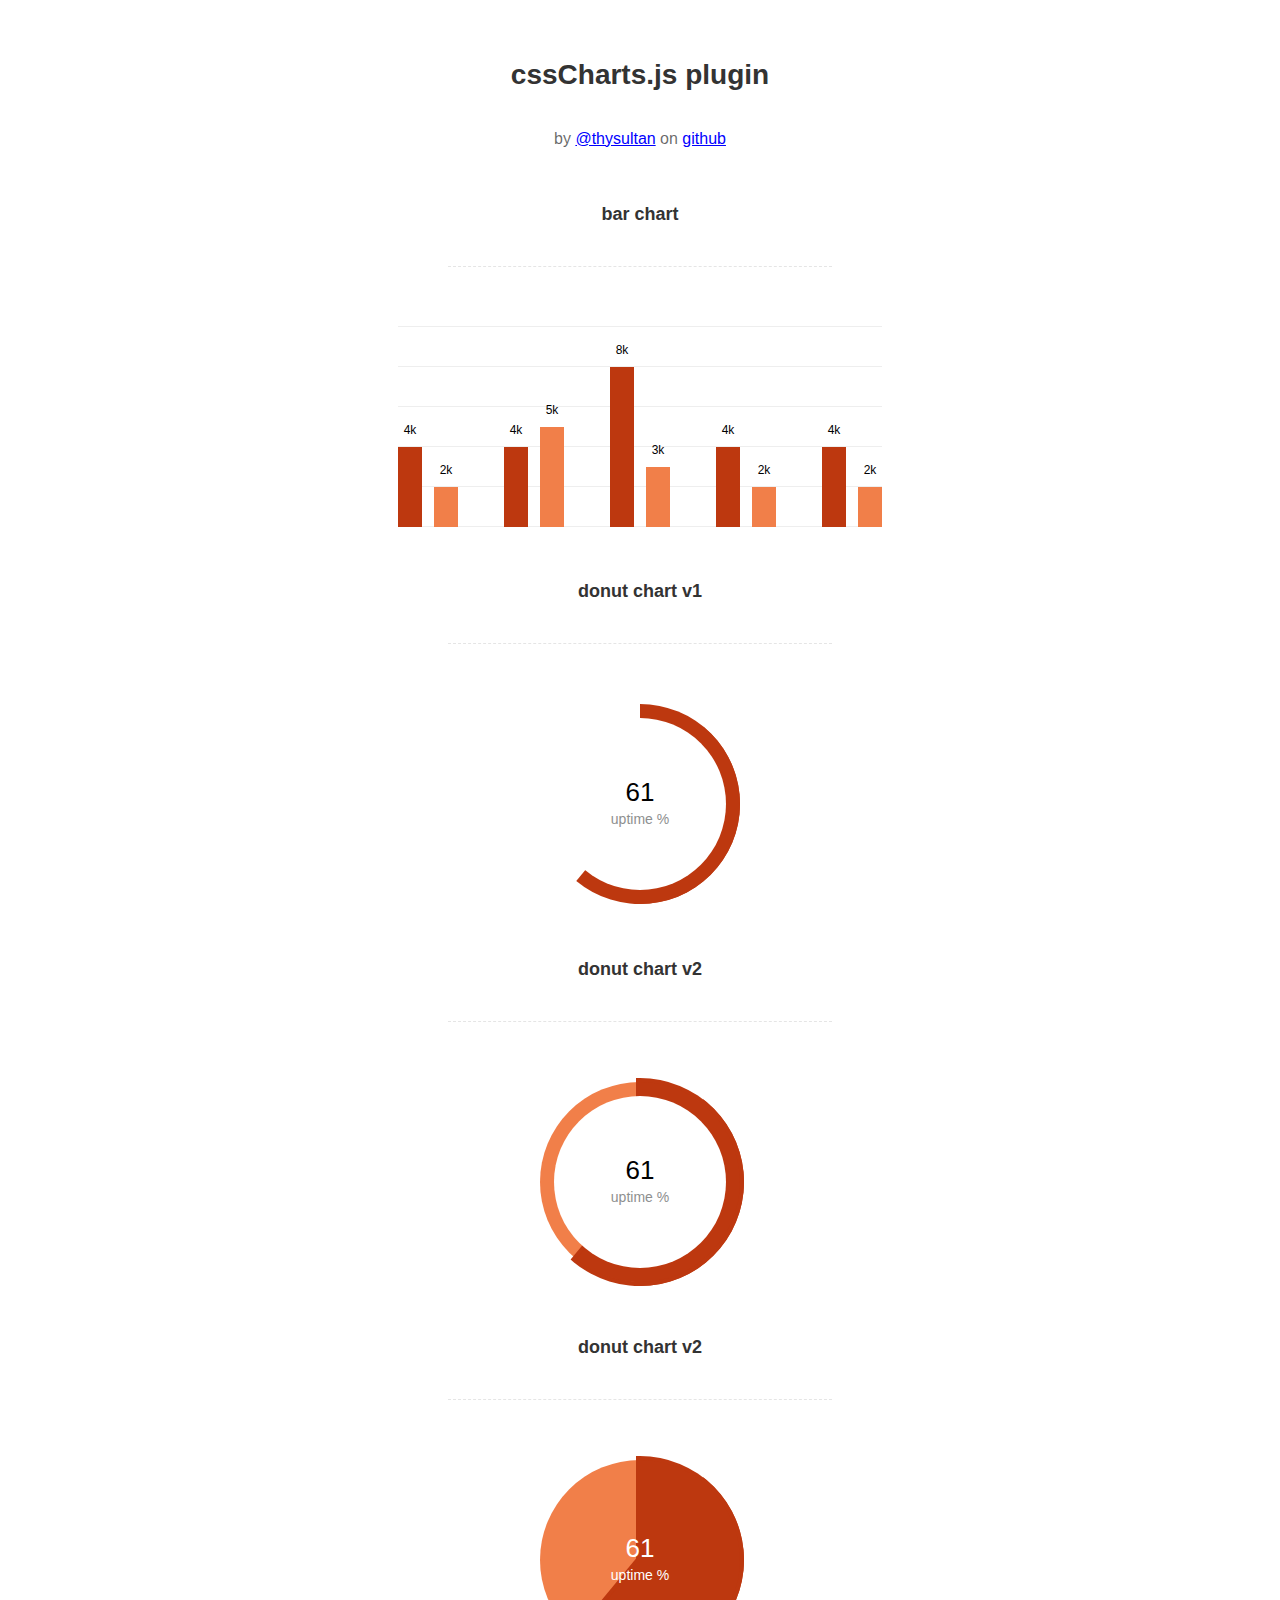
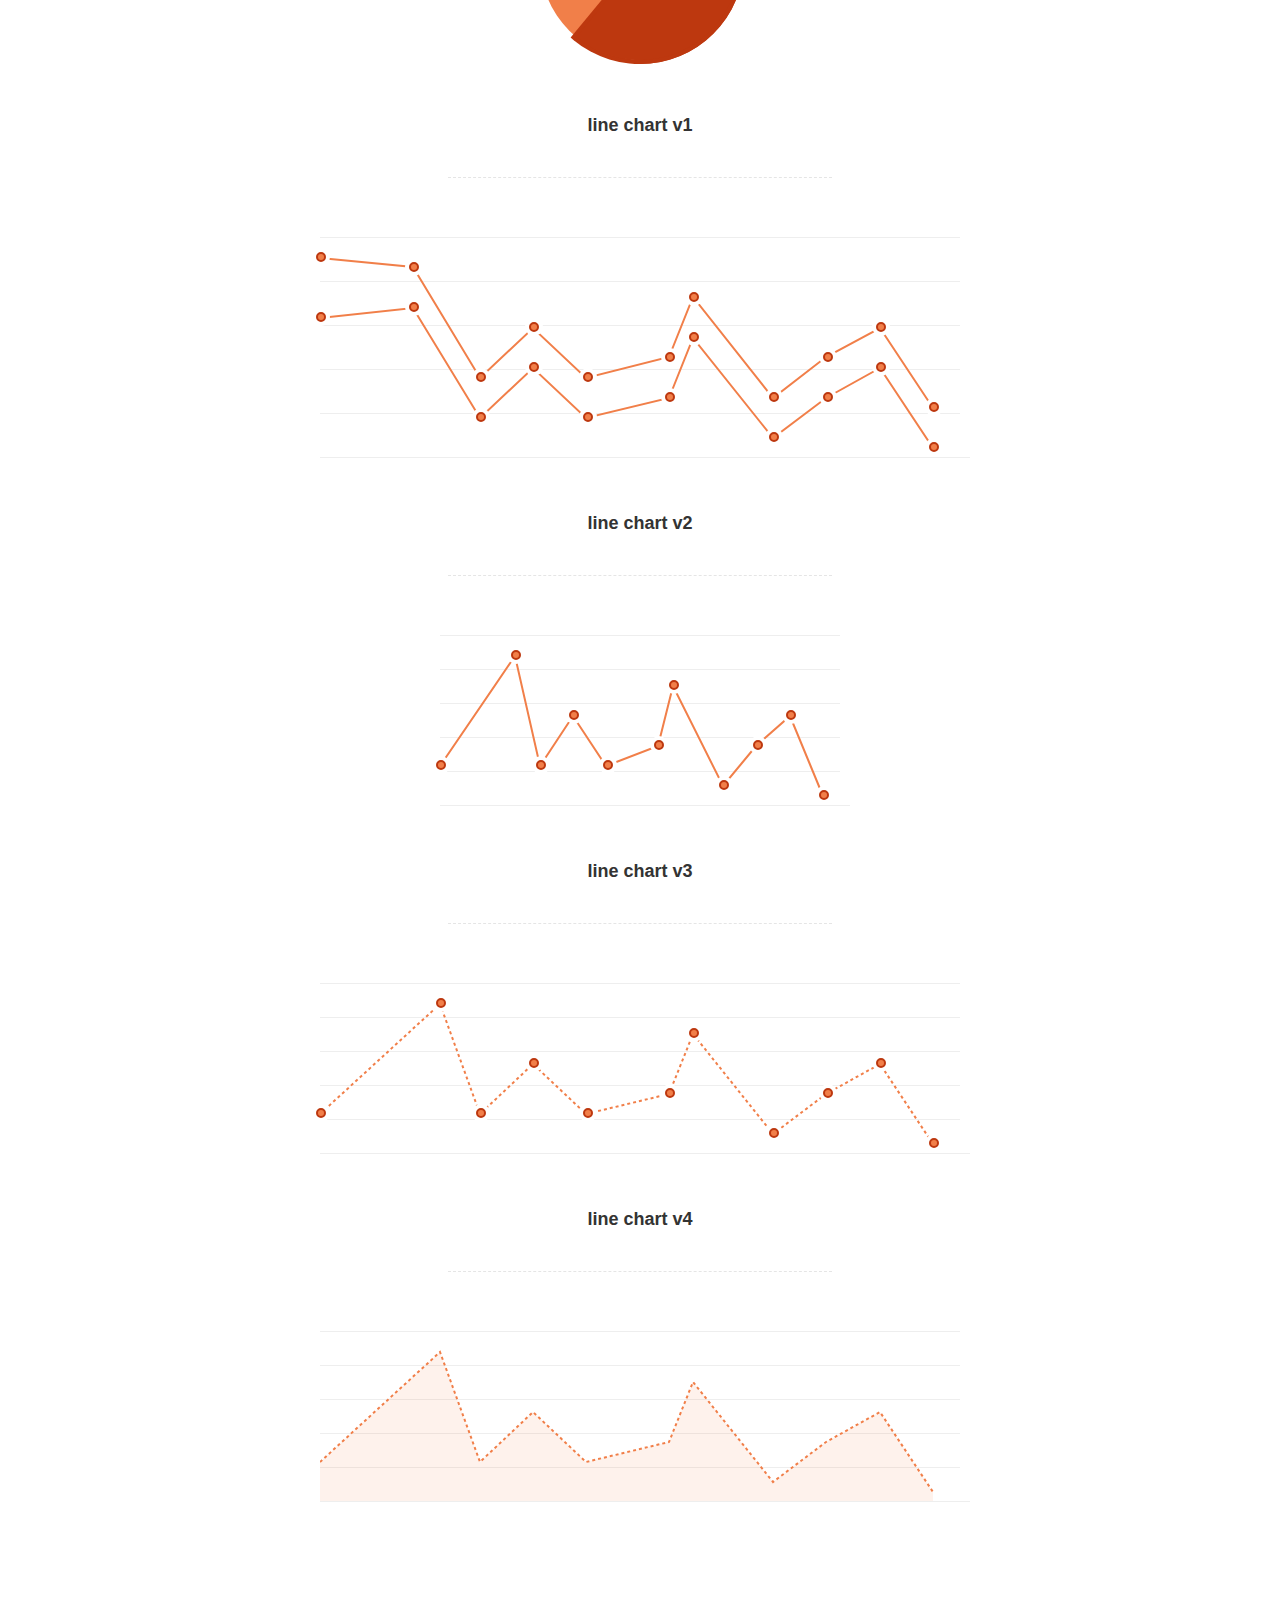
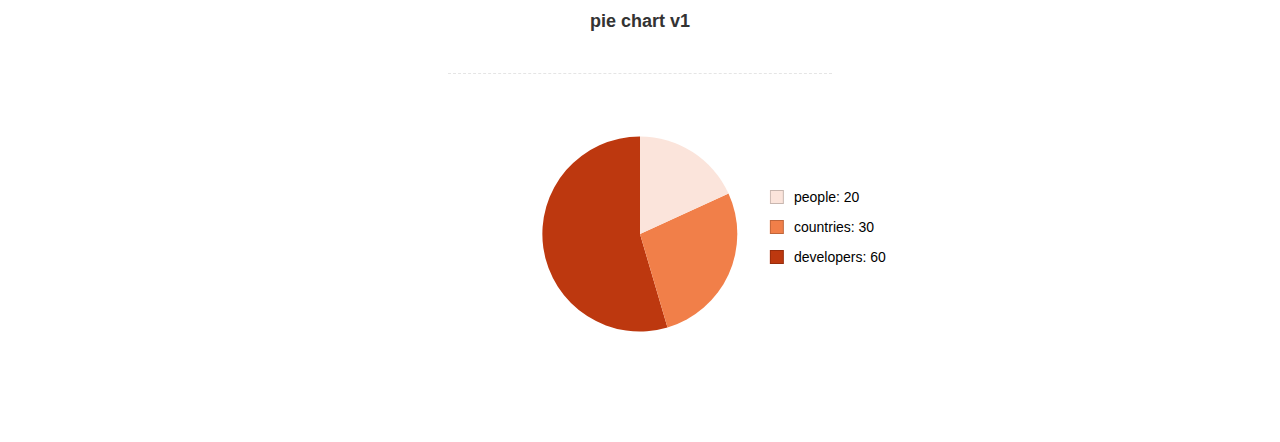
<file: web-automation/flask/static/js/Lightweight-Chart/index.html>
<!doctype html>
<html>
    <head>
        <meta charset="utf-8">
        <meta name="description" content="A jquery plugin to create simple donut, bar or line charts with dom nodes, style with css.">
        <meta name="viewport" content="width=device-width, initial-scale=1">
        <title>cssCharts.js - jquery css charts</title>
        <script src="https://ajax.googleapis.com/ajax/libs/jquery/2.1.3/jquery.min.js"></script>

        <link rel="stylesheet" href="cssCharts.css">
        <script src="jquery.chart.js"></script>

        <style>
          /* page specific styles*/
          h1{text-align:center;font-family:sans-serif;font-size:28px;color:#333;padding:40px 0 0 0;}
          h2{text-align:center;font-family:sans-serif;font-size:18px;color:#333;padding:40px 0 0 0;}
          hr{width:60%;height:1px;background:none;border:none;border-bottom:1px dashed rgba(0,0,0,0.1);outline:none;margin:40px auto 60px auto;}

          .desc p{text-align:center;font-size:16px;color:rgba(0,0,0,0.6);padding:20px 0 0 0;font-family:sans-serif;}
          .desc a{color:blue;}
          .wrap{margin:0 auto;width:640px;padding-bottom:100px;}
          #line{width:400px;}
          /* page specific styles*/
        </style>
    </head>
    <body>
      <div class="wrap">

        <div class="desc">
          <h1>cssCharts.js plugin</h1><p>by
          <a href="http://twitter.com/thysultan">@thysultan</a> on
          <a href="https://github.com/sultantarimo/cssCharts.js">github</a>
        </p>
        </div>

        <h2>bar chart</h2>
        <hr>

        <div class="chart">
            <ul class="bar-chart" data-bars="[4,2],[4,5],[8,3],[4,2],[4,2]" data-max="10" data-unit="k" data-width="24"></ul>
        </div>
        <!-- data max is the 100% point of the graph -->
        <!-- set data-grid to 0 for no grid -->
        <!-- data-width is the individual bars width -->

        <h2>donut chart v1</h2>
        <hr>

        <div class="chart">
          <div class="donut-chart" data-percent="0.61" data-title="uptime %"></div>
        </div>

        <h2>donut chart v2</h2>
        <hr>

        <div class="chart">
          <div class="donut-chart fill" data-percent="0.61" data-title="uptime %"></div>
        </div>

        <h2>donut chart v2</h2>
        <hr>

        <div class="chart">
          <div class="donut-chart pie-chart fill" data-percent="0.61" data-title="uptime %"></div>
        </div>
        <!-- pie-chart class for pie chart -->
        <!-- fill class for default donut fill enabled-->

        <h2>line chart v1</h2>
        <hr>

        <div class="chart">
          <ul data-cord="[[0,70,120,160,200,262,280,340,380,420,460],[140,150,40,90,40,60,120,20,60,90,10]],[[0,70,120,160,200,262,280,340,380,420,460],[200,190,80,130,80,100,160,60,100,130,50]]"  class="line-chart"></ul>
        </div>
        <!-- multiple graphs [[x cords],[y cords]] [[x cords],[y cords]] -->

        <h2>line chart v2</h2>
        <hr>

        <div class="chart" id="line">
          <ul data-cord="[0,90,120,160,200,262,280,340,380,420,460],[40,150,40,90,40,60,120,20,60,90,10]" class="line-chart"></ul>
        </div>

        <h2>line chart v3</h2>
        <hr>

        <div class="chart dotted">
          <ul data-cord="[0,90,120,160,200,262,280,340,380,420,460],[40,150,40,90,40,60,120,20,60,90,10]" class="line-chart"></ul>
        </div>

        <h2>line chart v4</h2>
        <hr>

        <div class="chart dotted">
          <ul data-cord="[0,90,120,160,200,262,280,340,380,420,460],[40,150,40,90,40,60,120,20,60,90,10]" data-fill="1" class="line-chart no-points"></ul>
        </div>
        <!-- single graph [x cords],[y cords] -->


        <br><br><br>
        <h2>pie chart v1</h2>
        <hr>

        <div class="chart">
          <div class="pie-thychart" data-set='[["people", 20], ["countries",30], ["developers",60]]' data-colors="#FBE4DB,#F17F49,#BD380F"></div>
        </div>

      </div>

      <script>
        $(function() {
            $('.bar-chart').cssCharts({type:"bar"});
            $('.donut-chart').cssCharts({type:"donut"}).trigger('show-donut-chart');
            $('.line-chart').cssCharts({type:"line"});

            $('.pie-thychart').cssCharts({type:"pie"});
        });
      </script>
    </body>
</html>
</file>
<file: web-automation/flask/static/js/Lightweight-Chart/cssCharts.css>
/*
 * cssCharts v0.3.0
 * jquery plugin to create donut and bar charts with css
 * https://github.com/sultantarimo
 *
 * (c)2015 Sultan Tarimo - sultantarimo@me.com
 * Released under the MIT license
 */
.chart *, .chart{-moz-box-sizing:border-box;-webkit-box-sizing:border-box;box-sizing:border-box;margin:0;padding:0;}
.chart{
  width:auto;
  display:block;
  position:relative;
  font-family:sans-serif;
  font-size:14px;
  margin: 0 auto;
}

/* bar chart */

.chart.bar{height:200px;}
.bar-chart{
  display: table;
  table-layout: fixed;
  width: auto;
  height: 100%;
  margin: 0 auto;
  z-index:20;
  position:absolute;
  left:0px;
}

.bar-chart ul{
  margin-left: 34px;
  float: left;
  display: block;
  height:100%;
}

.bar-chart li{
  position: relative;
  display: table-cell;
  vertical-align: bottom;
  height: 100px;
}

.bar-chart span{
  margin: 0 6px;
  display: block;
  background: rgb(241,127,73);
  width: 34px;
  position:relative;

  -webkit-animation: drawBar 0.3s ease-in-out;
  -moz-animation: drawBar 0.3s ease-in-out;
  animation: drawBar 0.3s ease-in-out;

  -webkit-transition: all 100ms ease-in-out;
  -moz-transition: all 100ms ease-in-out;
  transition: all 100ms ease-in-out;
}

.bar-chart li:hover span{
  box-shadow:0 0 0 4px rgb(241,127,73);
  cursor:pointer;
}

.bar-chart li:nth-child(2n+1):hover span{
  box-shadow:0 0 0 4px #bd380f;
}

.bar-chart li:nth-child(2n+1) span{background-color:#bd380f;}
.bar-chart ul:last-of-type li:last-child span{margin-right:0px;}
.bar-chart ul:first-of-type li:first-child span{margin-left:0px;}
.bar-chart ul:last-of-type {margin-right: 0px;}
.bar-chart ul:first-of-type {margin-left: 0px;}
.bar-chart.left-bar ul:last-of-type {margin-right: 0px;}
.bar-chart.left-bar ul{margin-right: 34px;float:left;margin-left:0px;}

.bar-chart span:before {
  position: absolute;
  bottom: 100%;
  margin-bottom: 10px;
  display: block;
  text-align: center;
  content: attr(title);
  word-wrap: break-word;
  font-size: 12px;
  width: auto;

  left: 50%;

  -webkit-transform: translateX(-50%);
  -moz-transform: translateX(-50%);
  transform: translateX(-50%);
}

.bar-chart li span:before {
  -webkit-transition: all 100ms ease-in-out;
  -moz-transition: all 100ms ease-in-out;
  transition: all 100ms ease-in-out;
}

@-webkit-keyframes drawBar {0% {height: 0;}}
@-moz-keyframes drawBar {0% {height: 0;}}
@keyframes drawBar {0% {height: 0;}}

/* donut chart */

.chart.donut{
  width:200px;
  height:200px;
}

.donut-chart{
  width:100%;height:100%;
  position:relative;

  -webkit-border-radius:50%;
  -moz-border-radius:50%;
  border-radius:50%;
}

.donut-chart.fill{
  background:rgb(241,127,73);
}

.donut-chart:after{
  content:"";
  position: absolute;
  width: 86%;
  height: 86%;
  background: #FFF;
  left: 50%;
  top: 50%;
  z-index: 400;
  margin: 0 auto;
  pointer-events: none;

  -webkit-border-radius: 100%;
  -moz-border-radius: 100%;
  border-radius: 100%;

  -webkit-transform: translateX(-50%) translateY(-50%);
  -moz-transform: translateX(-50%) translateY(-50%);
  transform: translateX(-50%) translateY(-50%);
}

.donut-chart h2{
  text-align:center;
  position: absolute;
  line-height: 140%;
  width: 100%;
  margin-top:-30px;
  top:50%;
  z-index:500;
  pointer-events: none;

  font-size:26px;
  font-weight:400;
  color:rgb(0,0,0);
}

.donut-chart h2 span{
  display:block;
  width:100%;
  font-size:14px;
  color:rgb(142,143,143);
  margin-top:-10px;
}

.donut-chart .spinner{
  z-index: 200;
  border-right: none;

  -webkit-border-radius: 100% 0 0 100% / 50% 0 0 50%;
  -moz-border-radius: 100% 0 0 100% / 50% 0 0 50%;
  border-radius: 100% 0 0 100% / 50% 0 0 50%;

  -webkit-transform: rotate(0deg);
  -moz-transform: rotate(0deg);
  transform: rotate(0deg);

  -webkit-animation: rotateDonut 0.3s ease-in-out;
  -moz-animation: rotateDonut 0.3s ease-in-out;
  animation: rotateDonut 0.3s ease-in-out;

  -webkit-transition: all 160ms ease-in-out;
  -moz-transition: all 160ms ease-in-out;
  transition: all 160ms ease-in-out;
}

.spinner ~ .pie{
  pointer-events: none;
}

.donut-chart.fill .pie,
.pie-chart .pie{
  -webkit-box-shadow: 0 0 0 4px #bd380f;
  -moz-box-shadow: 0 0 0 4px #bd380f;
  box-shadow: 0 0 0 4px #bd380f;
}

@-webkit-keyframes rotateDonut {0% {transform: rotate(0deg);}}
@-moz-keyframes rotateDonut {0% {transform: rotate(0deg);}}
@keyframes rotateDonut {0% {transform: rotate(0deg);}}

.donut-chart .spinner.temp{display:none;}

.donut-chart .pie{
  width: 50%;
  height: 100%;
  position: absolute;
  background: #bd380f;

  -webkit-transform-origin: 100% 50%;
  -moz-transform-origin: 100% 50%;
  transform-origin: 100% 50%;
}

.donut-chart .mask{
  background:rgb(248,248,248);
  z-index: 400;
  margin-left: -1px;
}

.pie-chart:after{
  display:none;
}
.chart.donut .pie-chart h2,
.chart.donut .pie-chart h2 span{color:#FFF;}

/* pie chart */
.chart.pie svg{width:100%;height:100%;}

.chart.pie {
  width: 200px;
  height: 200px;
}

.chart.pie svg text{
  text-anchor: middle;
  fill:white;
  stroke-width:0;
  transform:translate(120,-80);
}
.chart.pie svg path:hover{
  stroke-width:10px;
}

.charts-tip{
  display:block;
  position: absolute;
  font-size: 16px;
  color: #FFF;
  background: rgba(0,0,0,0.8);
  pointer-events: none;
  font-family:sans-serif;
  padding:6px 12px;
  z-index:100;
  width:auto;

  -webkit-border-radius:4px;
  -moz-border-radius:4px;
  border-radius:4px;
}

.chart.pie .pie-legend{
  position:absolute;
  top:50%;
  right:0;
  margin-right:-30px;
  transform:translateX(100%) translateY(-50%);
}

.chart.pie .pie-legend li{
  display:block;
  margin-bottom:14px;
  clear:both;
}

.chart.pie .pie-legend li i{
  top:1px;
  position:relative;
  display:block;
  float:left;
  width:14px;
  height:14px;
  background:#DDD;
  margin-right:10px;

  box-shadow:inset 0 0 0 1px rgba(0,0,0,0.2);
}

.chart.pie .pie-legend li p{clear:both;display:inline;}

/* pie chart */

/* line chart */

.chart.line{width:auto;height:auto;margin:0 auto;position:relative;}
.chart .line-chart{
  min-width:100px;
  min-height:100px;
  width:100%;
  height:100%;
  margin:0px auto;
  display:block;
  position:relative;
  z-index:20;
}

/* line chart borders and grids */
.line-chart:after{
  content:"";
  display:block;
  position:absolute;
  left:0px;bottom:0px;
  height:1px;width:100%;
  background:rgb(238,238,238);
  padding-right:10px;
}

.chart .grid{
  width:100%;
  height:100%;
  position:absolute;
  left:0px;
  bottom:0px;
}
.chart hr{
  position:absolute;
  left:0px;
  bottom:0px;
  width:100%;
  height:1px;
  outline:none;
  border:none;
  background:rgb(238,238,238);
}

.chart hr:before{
  position:absolute;
  right:100%;
  top:0px;
  margin-right:20px;
  color:rgba(0,0,0,0.4);
  font-size:12px;
  content:attr(data-y);
  text-align:right;

  -webkit-transform:translateX(-50%) translateY(-50%);
  -moz-transform:translateX(-50%) translateY(-50%);
  transform:translateX(-50%) translateY(-50%);
}
/* line chart borders and grids */

/* line chart line */
.line-chart li{
  display:block;height:1px;
  float:left;position:relative;
  position:absolute;
}

/* line chart points tooltip */
.line-chart li a:hover:before,
.line-chart li a:hover:after{display:block;z-index:10;}
.line-chart li a:before{
  content:attr(data-y);
  cursor:pointer;
  display:none;
  position:absolute;
  font-size:14px;
  color:#FFF;
  bottom:100%;
  left:50%;
  margin-bottom:-4px;
  text-align:center;
  width:40px;
  background:rgba(0,0,0,0.8);
  padding:8px;
  z-index:40;

  -webkit-transform:translateX(-50%);
  -moz-transform:translateX(-50%);
  transform:translateX(-50%);

  -webkit-border-radius:3px;
  -moz-border-radius:3px;
  border-radius:3px;
}

.line-chart li a:after{
  z-index:50;
  content:"";
  width: 0;
  height: 0;
  display:none;
  position:absolute;
  bottom:100%;
  left:50%;
  margin-bottom:-16px;

  border:6px solid rgba(0,0,0,0);
  border-top: 6px solid rgba(0,0,0,0.8);

  -webkit-transform:translateX(-50%);
  -moz-transform:translateX(-50%);
  transform:translateX(-50%);
}

.line-chart li a{
  display:block;
  position:absolute;
  cursor:pointer;
  width:40px;
  height:40px;

  left:0px;
  top:0px;
  z-index:30;

  -webkit-transform:translateX(-50%) translateY(-50%);
  -moz-transform:translateX(-50%) translateY(-50%);
  transform:translateX(-50%) translateY(-50%);
}
/* line chart points tooltip */

/* line chart points */

.line-chart li span{
  display:block;height:1px;
  background:rgb(241,127,73);
  float:left;
  position:absolute;
}

.line-chart.no-points li span{
  display:none;
}

.line-chart li span:before{
  content:"";
  position:absolute;
  left:-4px;bottom:-4px;
  width:6px;height:6px;
  display:block;

  -webkt-border-radius:50%;
  -moz-border-radius:50%;
  border-radius:50%;
}

.line-chart li:hover span:before{
  -webkit-transform:scale(1.3);
  -moz-transform:scale(1.3);
  transform:scale(1.3);

  -webkit-transition: all 200ms ease-in-out;
  -moz-transition: all 200ms ease-in-out;
  transition: all 200ms ease-in-out;
}

.line-chart li span:before,
.line-chart li span:after{
  background:rgb(241,127,73);
  border:2px solid #bd380f;

  -webkit-box-shadow:0 0 0 4px #FFF;
  -moz-box-shadow:0 0 0 4px #FFF;
  box-shadow:0 0 0 4px #FFF;
}
/* line chart points */

/* line chart line */
.chart.line svg,
.chart.line > div{
  height: 100%;
  width: 100%;
  position:absolute;
  bottom:0px;
  left:0px;
  opacity:1;

  -webkit-animation: drawLine .3s ease-in-out;
    -moz-animation: drawLine .3s ease-in-out;
    animation: drawLine .3s ease-in-out;
}
.chart.line svg path{
  fill: rgba(241,127,73,0.0);
  stroke: rgb(241,127,73);
  stroke-width: 2px;
}

.chart.line.dotted svg path{
  /*if you want it dashed instead of filled*/
  stroke-dasharray: 3;
}

.chart.line .fill svg path{
  fill: rgba(241,127,73,0.1);
  stroke:none;
  stroke-width:0px;
}

/* line chart animation */
@-webkit-keyframes drawLine {0% {opacity: 0;}}
@-moz-keyframes drawLine {0% {opacity: 0;}}
@keyframes drawLine {0% {opacity: 0;}}

@-webkit-keyframes drawChart {0% {width: 0;}}
@-moz-keyframes drawChart {0% {width: 0;}}
@keyframes drawChart {0% {width: 0;}}
</file>
